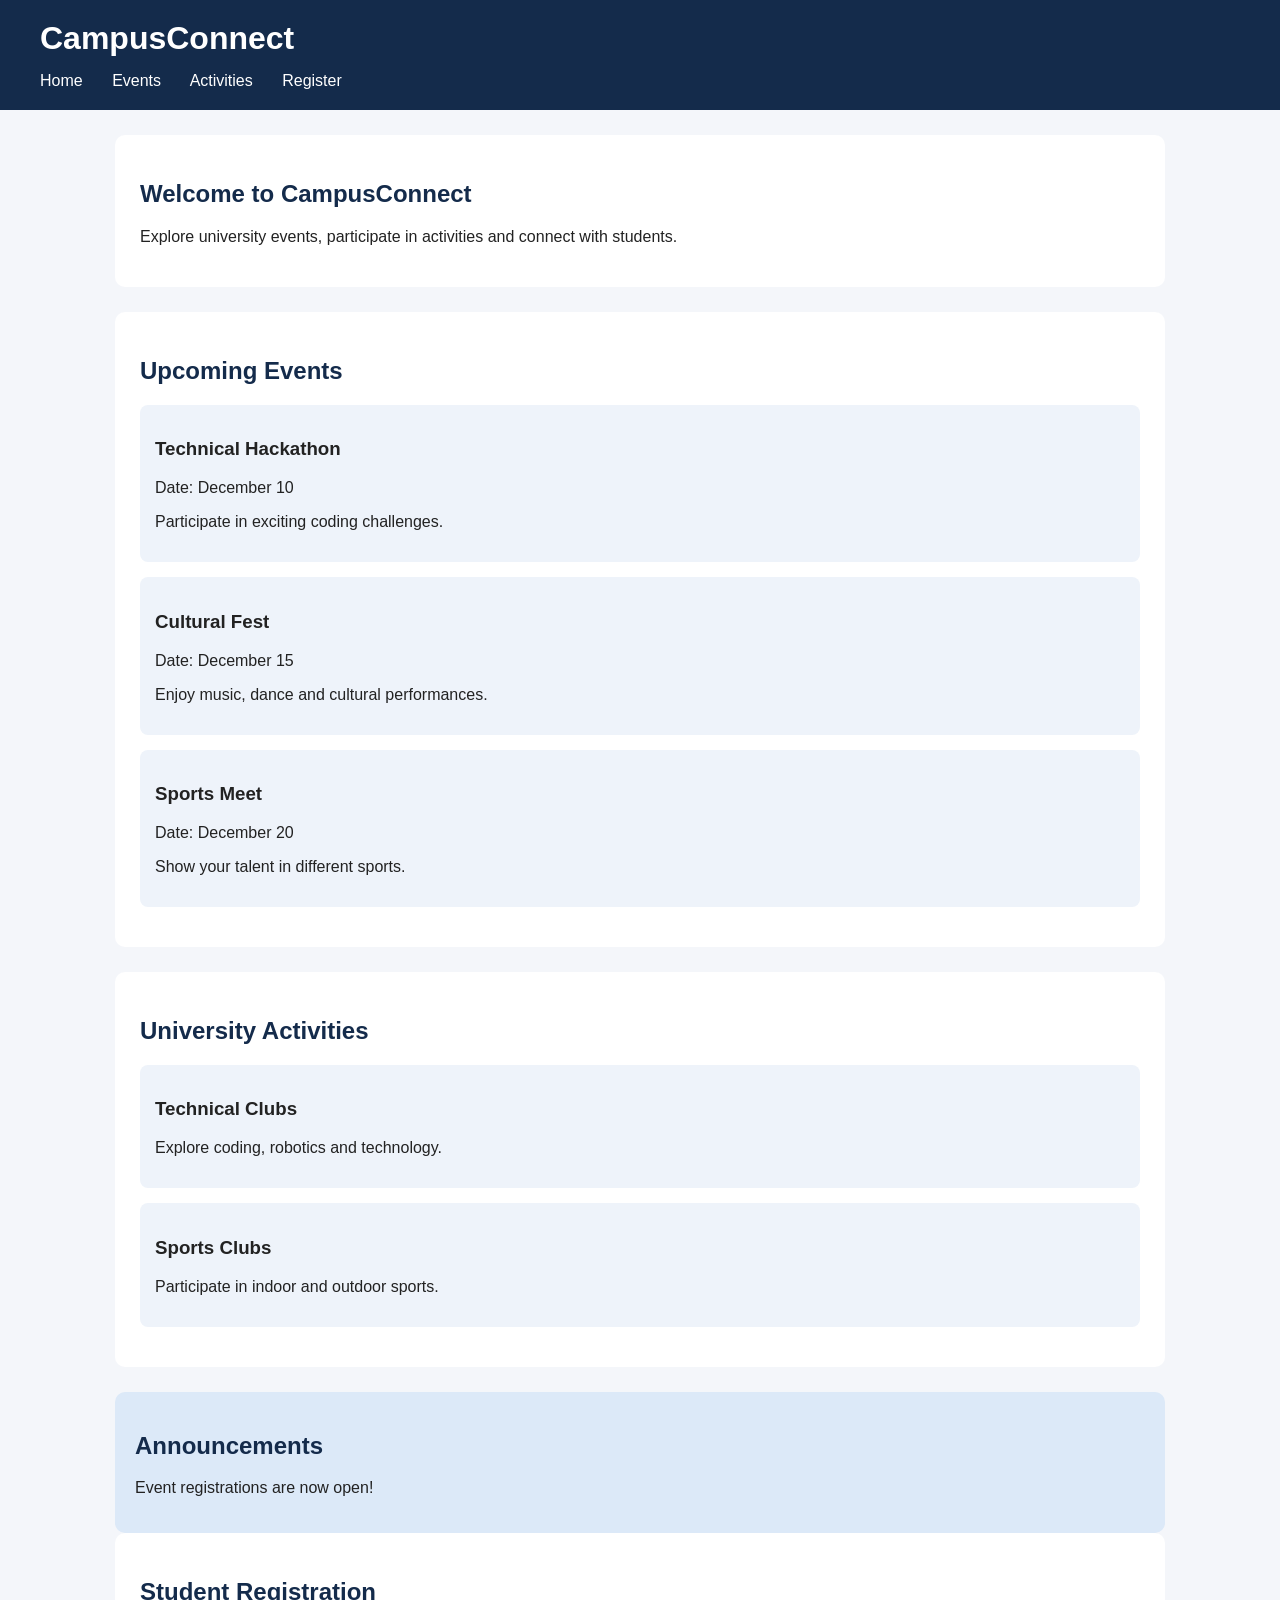
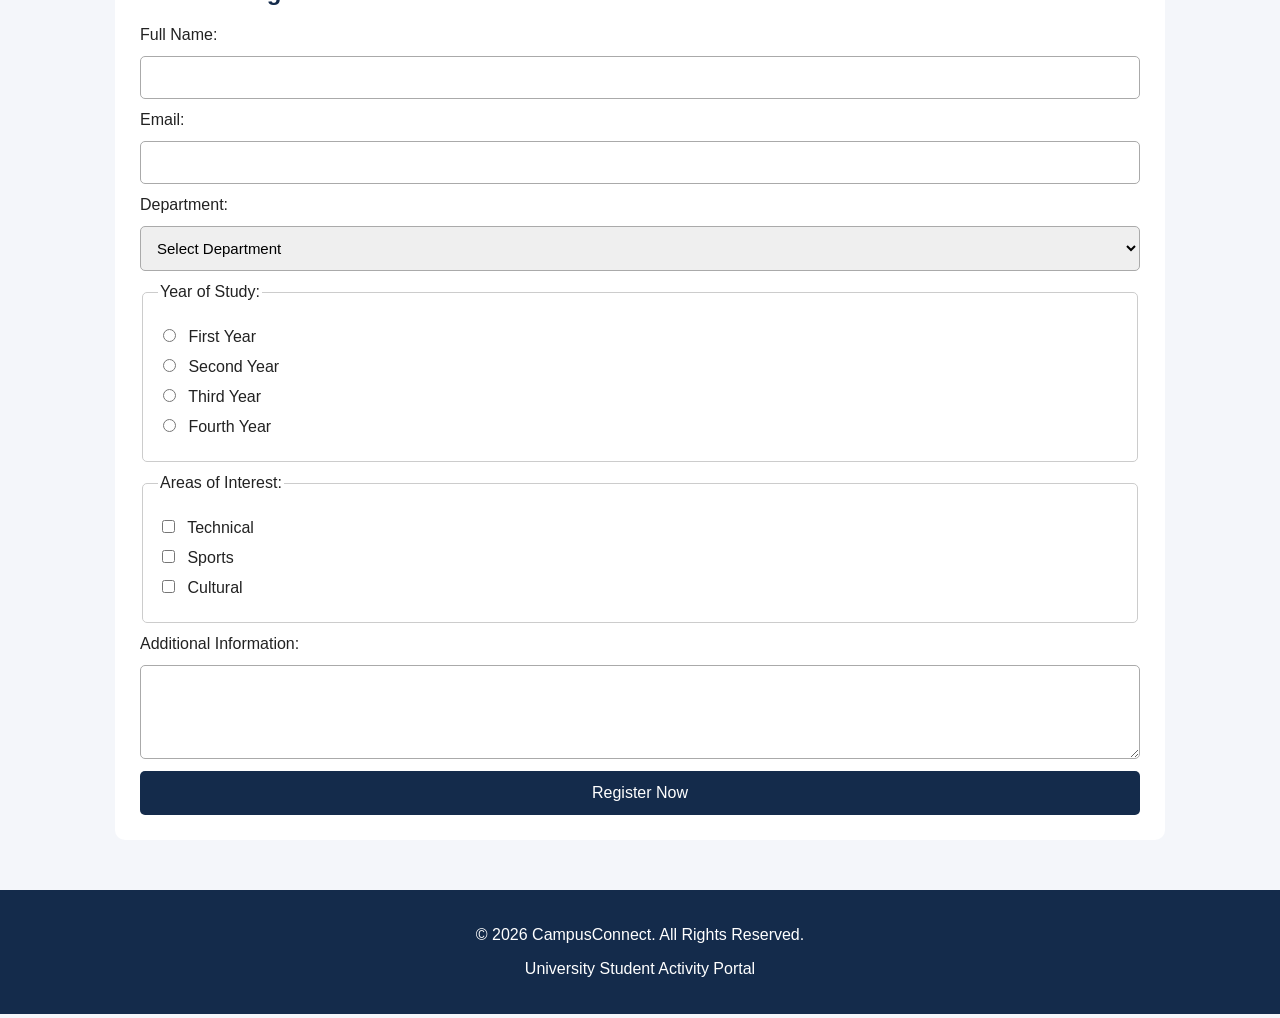
<file: index.html>
<!DOCTYPE html>
<html lang="en">

<head>
    <meta charset="UTF-8">
    <meta name="viewport"
          content="width=device-width, initial-scale=1.0">

    <meta name="description"
          content="University Student Activity Portal">

    <title>CampusConnect - Student Portal</title>

    <link rel="stylesheet" href="style.css">
</head>

<body>

    <!-- Header -->
    <header>
        <h1>CampusConnect</h1>

        <!-- Navigation -->
        <nav aria-label="Main navigation">
            <a href="#home">Home</a>
            <a href="#events">Events</a>
            <a href="#activities">Activities</a>
            <a href="#register">Register</a>
        </nav>
    </header>

    <!-- Main Content -->
    <main>

        <!-- Home Section -->
        <section id="home">
            <h2>Welcome to CampusConnect</h2>

            <p>
                Explore university events, participate
                in activities and connect with students.
            </p>
        </section>

        <!-- Events Section -->
        <section id="events">
            <h2>Upcoming Events</h2>

            <article>
                <h3>Technical Hackathon</h3>
                <p>Date: December 10</p>
                <p>Participate in exciting coding challenges.</p>
            </article>

            <article>
                <h3>Cultural Fest</h3>
                <p>Date: December 15</p>
                <p>Enjoy music, dance and cultural performances.</p>
            </article>

            <article>
                <h3>Sports Meet</h3>
                <p>Date: December 20</p>
                <p>Show your talent in different sports.</p>
            </article>
        </section>

        <!-- Activities Section -->
        <section id="activities">
            <h2>University Activities</h2>

            <article>
                <h3>Technical Clubs</h3>
                <p>Explore coding, robotics and technology.</p>
            </article>

            <article>
                <h3>Sports Clubs</h3>
                <p>Participate in indoor and outdoor sports.</p>
            </article>
        </section>

        <!-- Additional Information -->
        <aside>
            <h2>Announcements</h2>
            <p>Event registrations are now open!</p>
        </aside>

        <!-- Registration Form -->
        <section id="register">
            <h2>Student Registration</h2>

            <form action="#" method="post">

                <label for="name">Full Name:</label>
                <input type="text" id="name"
                       name="name" required>

                <label for="email">Email:</label>
                <input type="email" id="email"
                       name="email" required>

                <label for="department">Department:</label>
                <select id="department" name="department"
                        required>
                    <option value="">Select Department</option>
                    <option value="cse">CSE</option>
                    <option value="ece">ECE</option>
                    <option value="eee">EEE</option>
                    <option value="mech">Mechanical</option>
                </select>

                <fieldset>
                    <legend>Year of Study:</legend>

                    <label>
                        <input type="radio" name="year"
                               value="1" required>
                        First Year
                    </label>

                    <label>
                        <input type="radio" name="year"
                               value="2">
                        Second Year
                    </label>

                    <label>
                        <input type="radio" name="year"
                               value="3">
                        Third Year
                    </label>

                    <label>
                        <input type="radio" name="year"
                               value="4">
                        Fourth Year
                    </label>
                </fieldset>

                <fieldset>
                    <legend>Areas of Interest:</legend>

                    <label>
                        <input type="checkbox" name="interest"
                               value="technical">
                        Technical
                    </label>

                    <label>
                        <input type="checkbox" name="interest"
                               value="sports">
                        Sports
                    </label>

                    <label>
                        <input type="checkbox" name="interest"
                               value="cultural">
                        Cultural
                    </label>
                </fieldset>

                <label for="message">
                    Additional Information:
                </label>

                <textarea id="message" name="message"
                          rows="4"></textarea>

                <button type="submit">Register Now</button>

            </form>
        </section>

    </main>

    <!-- Footer -->
    <footer>
        <p>© 2026 CampusConnect. All Rights Reserved.</p>
        <p>University Student Activity Portal</p>
    </footer>

</body>
</html>
</file>
<file: style.css>
/* General Styling */
* {
    box-sizing: border-box;
}

body {
    margin: 0;
    font-family: Arial, sans-serif;
    background-color: #f4f6fa;
    color: #222;
}

/* Header */
header {
    background-color: #142b4b;
    color: white;
    padding: 20px 40px;
}

header h1 {
    margin: 0 0 15px;
}

nav a {
    color: white;
    text-decoration: none;
    margin-right: 25px;
}

nav a:hover {
    text-decoration: underline;
}

/* Main Content */
main {
    max-width: 1100px;
    margin: auto;
    padding: 25px;
}

section {
    background-color: white;
    padding: 25px;
    margin-bottom: 25px;
    border-radius: 10px;
}

h2 {
    color: #142b4b;
}

/* Event Cards */
article {
    background-color: #eef3fa;
    padding: 15px;
    margin: 15px 0;
    border-radius: 8px;
}

/* Announcements */
aside {
    background-color: #dce9f8;
    padding: 20px;
    border-radius: 10px;
}

/* Registration Form */
form {
    display: flex;
    flex-direction: column;
    gap: 12px;
}

input, select, textarea {
    padding: 12px;
    border: 1px solid #aaa;
    border-radius: 5px;
    font-size: 15px;
}

fieldset {
    border: 1px solid #ccc;
    padding: 15px;
    border-radius: 5px;
}

fieldset label {
    display: block;
    margin: 10px 0;
}

input[type="radio"],
input[type="checkbox"] {
    margin-right: 8px;
}

button {
    background-color: #142b4b;
    color: white;
    padding: 13px;
    border: none;
    border-radius: 5px;
    cursor: pointer;
    font-size: 16px;
}

button:hover {
    background-color: #24558a;
}

/* Footer */
footer {
    background-color: #142b4b;
    color: white;
    text-align: center;
    padding: 20px;
}

/* Keyboard Accessibility */
a:focus-visible,
button:focus-visible,
input:focus-visible,
select:focus-visible,
textarea:focus-visible {
    outline: 3px solid #e09b24;
    outline-offset: 3px;
}

/* Mobile Responsive */
@media (max-width: 600px) {
    header {
        padding: 20px;
    }

    nav a {
        display: inline-block;
        margin: 8px;
    }

    main {
        padding: 12px;
    }
}
</file>
